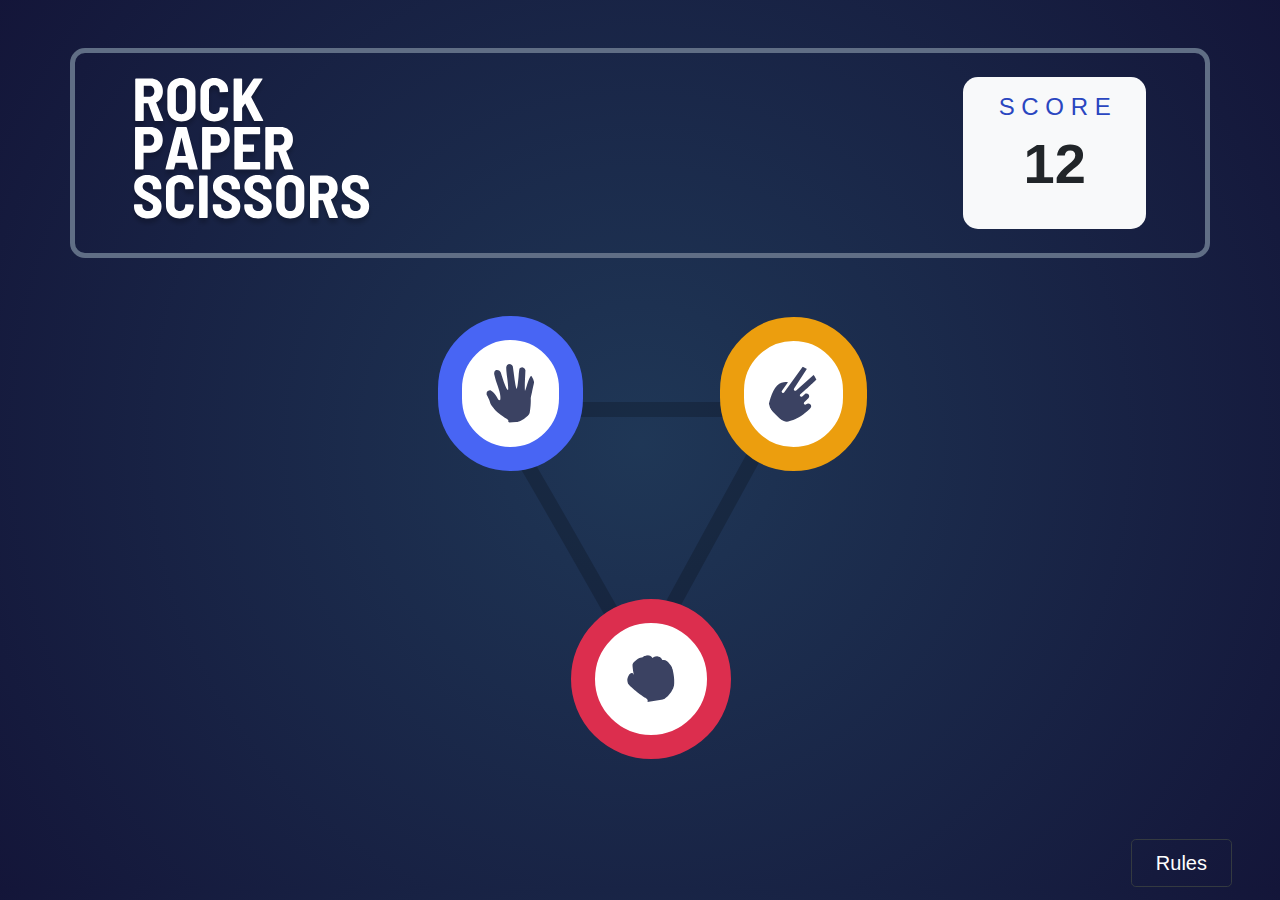
<file: index.html>
<!DOCTYPE html>
<html lang="en">
<head>
    <meta charset="UTF-8">
    <meta name="viewport" content="width=device-width, initial-scale=1.0">
    <!-- Font Awesome Linkage -->
    <link rel="stylesheet" href="https://cdnjs.cloudflare.com/ajax/libs/font-awesome/5.14.0/css/all.min.css" integrity="sha512-1PKOgIY59xJ8Co8+NE6FZ+LOAZKjy+KY8iq0G4B3CyeY6wYHN3yt9PW0XpSriVlkMXe40PTKnXrLnZ9+fkDaog==" crossorigin="anonymous" />
    <!-- Font Linkage -->
    <link href="https://fonts.googleapis.com/css2?family=Grenze+Gotisch:wght@100;200;300;400;500;600;700;800;900&family=Ruda:wght@400;500;600;700;800;900&display=swap" rel="stylesheet">
    <!-- Bootstrap CSS Linkage -->
    <link rel="stylesheet" href="https://stackpath.bootstrapcdn.com/bootstrap/4.5.2/css/bootstrap.min.css" integrity="sha384-JcKb8q3iqJ61gNV9KGb8thSsNjpSL0n8PARn9HuZOnIxN0hoP+VmmDGMN5t9UJ0Z" crossorigin="anonymous">
    <!-- CSS Linkage -->
    <link rel="stylesheet" type="text/css" href="style.css">
    <!-- Favicon -->
    <link rel="icon" type="image/png" sizes="32x32" href="./images/favicon-32x32.png">
    <title>Skill Safari | Rock, Paper, Scissors</title>

    <link href="https://fonts.googleapis.com/css2?family=Barlow+Semi+Condensed:wght@300;600;700&display=swap" rel="stylesheet">
</head>
<body>

    <section class="my-5">
        <div class="container top bg-transparent">
            <div class="d-flex flex-row ">
                <div class="col-md-9">
                    <img src="images/logo.svg" alt="logo" class="img-fluid m-4 h-75 ">
                </div>
                <div class="col-md-2 bg-light score-block  py-3 ml-5 my-4">
                    <h4 class="text-center score">S C O R E</h4>
                    <p id="score" class="  display-md-3 display-4  text-center font-weight-bolder"></p>
                </div>
            </div>
        </div>
    </section>

    <section>
        <div class="container text-center">
            <img src="images/bg-triangle.svg" alt="triangle" class="triangle img-fluid">
            <div class="row">
                <div class="col-6">
                    <a href="step2.html"><img src="images/icon-paper.svg" alt="paper" class="paper img-fluid" id="paper"></a>
                </div>
                <div class="col-6">
                    <a href="step2.html"><img src="images/icon-scissors.svg" alt="scissors" class="scissors img-fluid" id="scissors"></a>
                </div>
            </div>
            <div class="col-6 mx-auto">
                <a href="step2.html"><img src="images/icon-rock.svg" alt="rock" class="rock img-fluid" id="rock"></a>
            </div>
        </div>
    </section>

    <section>
        <button type="button" class="btn btn-outline-dark btn-lg px-4 margin text-white float-right" data-toggle="modal" data-target="#modal-element">Rules</button>

        <div class="modal fade" id="modal-element" role="dialog">
            <div class="modal-dialog modal-dialog-centered" role="document">
                <div class="modal-content">
                    <div class="modal-header">
                        <h4 class="modal-title">RULES</h4>
                        <button type="button" class="close" data-dismiss="modal">
                            <span>&times;</span>
                        </button>
                    </div>
                    <div class="modal-body mx-auto">
                        <img src="images/image-rules.svg" alt="rules">
                    </div>
                </div>
            </div>
        </div>
    </section>
    
    <!-- Bootstrap Script Linkage -->
    <script src="https://code.jquery.com/jquery-3.5.1.slim.min.js" integrity="sha384-DfXdz2htPH0lsSSs5nCTpuj/zy4C+OGpamoFVy38MVBnE+IbbVYUew+OrCXaRkfj" crossorigin="anonymous"></script>
    <script src="https://cdn.jsdelivr.net/npm/popper.js@1.16.1/dist/umd/popper.min.js" integrity="sha384-9/reFTGAW83EW2RDu2S0VKaIzap3H66lZH81PoYlFhbGU+6BZp6G7niu735Sk7lN" crossorigin="anonymous"></script>
    <script src="https://stackpath.bootstrapcdn.com/bootstrap/4.5.2/js/bootstrap.min.js" integrity="sha384-B4gt1jrGC7Jh4AgTPSdUtOBvfO8shuf57BaghqFfPlYxofvL8/KUEfYiJOMMV+rV" crossorigin="anonymous"></script>
    <script src="script.js"></script>
</body>
</html>
</file>
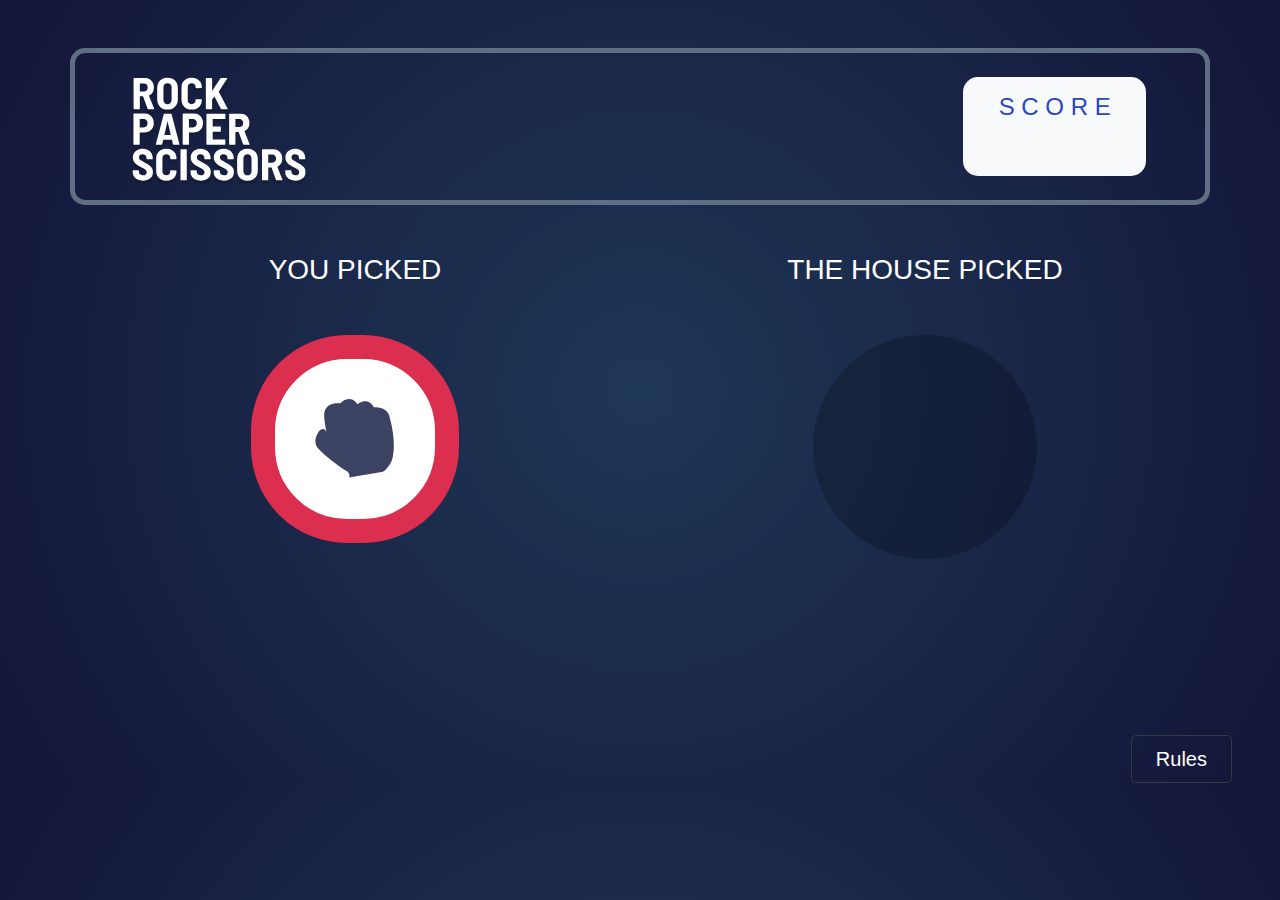
<file: step2.html>
<!DOCTYPE html>
<html lang="en">
<head>
    <meta charset="UTF-8">
    <meta name="viewport" content="width=device-width, initial-scale=1.0">
    <!-- Font Awesome Linkage -->
    <link rel="stylesheet" href="https://cdnjs.cloudflare.com/ajax/libs/font-awesome/5.14.0/css/all.min.css" integrity="sha512-1PKOgIY59xJ8Co8+NE6FZ+LOAZKjy+KY8iq0G4B3CyeY6wYHN3yt9PW0XpSriVlkMXe40PTKnXrLnZ9+fkDaog==" crossorigin="anonymous" />
    <!-- Font Linkage -->
    <link href="https://fonts.googleapis.com/css2?family=Grenze+Gotisch:wght@100;200;300;400;500;600;700;800;900&family=Ruda:wght@400;500;600;700;800;900&display=swap" rel="stylesheet">
    <!-- Bootstrap CSS Linkage -->
    <link rel="stylesheet" href="https://stackpath.bootstrapcdn.com/bootstrap/4.5.2/css/bootstrap.min.css" integrity="sha384-JcKb8q3iqJ61gNV9KGb8thSsNjpSL0n8PARn9HuZOnIxN0hoP+VmmDGMN5t9UJ0Z" crossorigin="anonymous">
    <!-- CSS Linkage -->
    <link rel="stylesheet" type="text/css" href="step2.css">
    <!-- Favicon -->
    <link rel="icon" type="image/png" sizes="32x32" href="./images/favicon-32x32.png">
    <title>Skill Safari | Rock, Paper, Scissors</title>

    <link href="https://fonts.googleapis.com/css2?family=Barlow+Semi+Condensed:wght@300;600;700&display=swap" rel="stylesheet">
</head>
<body>

    <section class="my-5">
        <div class="container top bg-transparent">
            <div class="d-flex flex-row ">
                <div class="col-md-9">
                    <img src="images/logo.svg" alt="logo" class="img-fluid m-4 h-75 ">
                </div>
                <div class="col-md-2 bg-light score-block  py-3 ml-5 my-4">
                    <h4 class="text-center score">S C O R E</h4>
                    <p id="score" class="  display-md-3 display-4  text-center font-weight-bolder"></p>
                </div>
            </div>
        </div>
    </section>


    <section class="font">
        <div class="container text-center">
            <div class="row">
                <div class="col-4 mx-auto order-1">
                    <div class="d-flex flex-column">
                        <div class="order-2 order-md-1">
                            <h3 id="titleOne" class="text-center text-white mb-5">YOU PICKED</h3>
                        </div>
                        <div id="one" class="order-1 order-md-2">
                            <img src="images/icon-paper.svg" alt="paper" id="userImg1" class="text-center respUser paper d-none">
                            <img src="images/icon-scissors.svg" alt="scissors" id="userImg2" class="text-center respUser scissors d-none">
                            <img src="images/icon-rock.svg" alt="rock" id="userImg3" class="text-center respUser rock d-none">
                        </div>
                    </div>
                </div>
                <div id="lose" class="col-4 my-auto d-none">
                    <p class="display-4 text-white"><b>YOU LOSE</b></p>
                    <a href="index.html"><button type="button" class="btn btn-lg btn-light text-danger">PLAY AGAIN</button></a>
                </div>
                <div id="win" class="col-4 my-auto d-none">
                    <p class="display-4 text-white"><b>YOU WIN</b></p>
                    <a href="index.html"><button type="button" class="btn btn-lg btn-light text-danger">PLAY AGAIN</button></a>
                </div>
                <div id="tie" class="col-4 my-auto d-none">
                    <p class="display-4 text-white"><b>MATCH TIE</b></p>
                    <a href="index.html"><button type="button" class="btn btn-lg btn-light text-danger">PLAY AGAIN</button></a>
                </div>
                <div class="col-4 order-2 order-md-3 mx-auto">
                    <div class="d-flex flex-column">
                        <div class="order-2 order-md-1">
                            <h3 id="titleTwo" class="text-center text-white mb-5">THE HOUSE PICKED</h3>
                        </div>
                        <div id="two" class="order-1 order-md-2">
                            <p class="round mx-auto"></p>
                            <img src="images/icon-paper.svg" alt="paper" id="paper" class="d-none text-center respComp paper">
                            <img src="images/icon-scissors.svg" alt="scissors" id="scissors" class="d-none text-center respComp scissors">
                            <img src="images/icon-rock.svg" alt="rock" id="rock" class="d-none text-center respComp rock">
                        </div>
                    </div>
                </div>
            </div>
        </div>
    </section>

    <section>
        <button type="button" class="btn btn-outline-dark btn-lg px-4 margin text-white float-right" data-toggle="modal" data-target="#modal-element">Rules</button>

        <div class="modal fade" id="modal-element" role="dialog">
            <div class="modal-dialog modal-dialog-centered" role="document">
                <div class="modal-content">
                    <div class="modal-header">
                        <h4 class="modal-title">RULES</h4>
                        <button type="button" class="close" data-dismiss="modal">
                            <span>&times;</span>
                        </button>
                    </div>
                    <div class="modal-body">
                        <img src="images/image-rules.svg" alt="rules" class="img-fluid">
                    </div>
                </div>
            </div>
        </div>
    </section>
    
    <!-- Bootstrap Script Linkage -->
    <script src="https://code.jquery.com/jquery-3.5.1.slim.min.js" integrity="sha384-DfXdz2htPH0lsSSs5nCTpuj/zy4C+OGpamoFVy38MVBnE+IbbVYUew+OrCXaRkfj" crossorigin="anonymous"></script>
    <script src="https://cdn.jsdelivr.net/npm/popper.js@1.16.1/dist/umd/popper.min.js" integrity="sha384-9/reFTGAW83EW2RDu2S0VKaIzap3H66lZH81PoYlFhbGU+6BZp6G7niu735Sk7lN" crossorigin="anonymous"></script>
    <script src="https://stackpath.bootstrapcdn.com/bootstrap/4.5.2/js/bootstrap.min.js" integrity="sha384-B4gt1jrGC7Jh4AgTPSdUtOBvfO8shuf57BaghqFfPlYxofvL8/KUEfYiJOMMV+rV" crossorigin="anonymous"></script>
    <script src="step2.js"></script>
</body>
</html>
</file>
<file: style.css>
*{
    margin: 0;
    padding: 0;
}

body{
    
    background: radial-gradient(circle, hsl(214, 47%, 23%), hsl(237, 49%, 15%));
}

.top{
    border: 5px solid hsl(217, 16%, 45%);
    border-radius: 15px;
}

.score{
    color: hsl(229, 64%, 46%);
}

.score-block{
    border-radius: 15px;
}

.triangle{
    position: relative;
    margin-top: 6rem;
}

.paper{
    position: absolute;
    bottom: 13rem;
    left: 23rem;
    background-color: white;
    padding: 1.5rem;
    border-radius: 120px;
    border: 1.5rem solid hsl(230, 89%, 62%);
}

.scissors{
    position: absolute;
    left: 5rem;
    bottom: 13rem;
    background-color: white;
    padding: 1.5rem;
    border-radius: 120px;
    border: 1.5rem solid hsl(39, 89%, 49%);
}

.rock{
    position: absolute;
    top: -5rem;
    left: 13rem;
    background-color: white;
    padding: 2rem;
    border-radius: 6rem;
    border: 1.5rem solid hsl(349, 71%, 52%);
}

.margin{
    margin: 10rem 3rem 0rem 0rem;
}


@media screen and (max-width: 375px){
    .score{
        font-size: 1rem;
    }
    .top{
        margin-left: 0.9rem;
        width: 22rem;
    }
    .triangle{
        position: relative;
        margin-top: 6rem;
        width: 16rem;
        left: 8px;
        top: 10px;
    }
    
    .paper{
        position: absolute;
        bottom: 9rem;
        left: 2rem;
        background-color: white;
        padding: 1.5rem;
        border-radius: 120px;
        border: 1rem solid hsl(230, 89%, 62%);
    }
    
    .scissors{
        position: absolute;
        left: 2.9rem;
        bottom: 9rem;
        background-color: white;
        padding: 1.5rem;
        border-radius: 120px;
        border: 1rem solid hsl(39, 89%, 49%);
    }
    
    .rock{
        position: absolute;
        top: -5rem;
        left: 1rem;
        background-color: white;
        padding: 2rem;
        border-radius: 6rem;
        border: 1rem solid hsl(349, 71%, 52%);
    }
    .margin{
        margin: 10rem 8rem 8rem 0rem;
    }
    
}
</file>
<file: step2.css>
*{
    margin: 0;
    padding: 0;
}

body{
    
    
    background: radial-gradient(circle, hsl(214, 47%, 23%), hsl(237, 49%, 15%));
    
    
    
}

.top{
    border: 5px solid hsl(217, 16%, 45%);
    border-radius: 15px;
}

.score{
    color: hsl(229, 64%, 46%);
}

.score-block{
    border-radius: 15px;
}

.paper{
    width: 13rem;
    background-color: white;
    padding: 2.5rem;
    border-radius: 120px;
    border: 1.5rem solid hsl(230, 89%, 62%);
}

.scissors{
    width: 13rem;
    background-color: white;
    padding: 2.5rem;
    border-radius: 120px;
    border: 1.5rem solid hsl(39, 89%, 49%);
}

.rock{
    width: 13rem;
    background-color: white;
    padding: 2.5rem;
    border-radius: 6rem;
    border: 1.5rem solid hsl(349, 71%, 52%);
}

.round{
    border: 7rem solid #00000038;
    width: 4rem;
    border-radius: 42rem;
}

.effect2{
    background: repeating-radial-gradient(circle, hsl(214deg 11% 41% / 0%), hsl(237deg 26% 89% / 18%));
    border-radius: 17rem;
    width: 17rem;
    padding: 2rem;
    
}

.effect1{
    background: repeating-radial-gradient(circle, hsl(214deg 11% 41% / 0%), hsl(237deg 26% 89% / 13%));
    border-radius: 13rem;
    width: 23rem;
    padding: 3rem;
    
}

.effect{
    background: repeating-radial-gradient(circle, hsl(214deg 11% 41% / 0%), hsl(252deg 26% 89% / 8%));
    border-radius: 15rem;
    width: 27rem;
    padding: 2rem;
    margin-top: -7rem;
    margin-left: -2rem;
    
}

.margin{
    margin: 10rem 3rem 0rem 0rem;
}

.respTitle1{
    
    bottom: 0rem;
    left: 8rem;
}

.respTitle2{
    
    bottom: 0rem;
    left: 5rem;
}

@media screen and (max-width: 375px){
    
    .score{
        font-size: 1rem;
    }
    .top{
        margin-left: 0.9rem;
        width: 22rem;
    }
    
    
    .paper{
        
        border: 1rem solid hsl(230, 89%, 62%);
    }
    
    .scissors{
        
        border: 1rem solid hsl(39, 89%, 49%);
    }
    
    .rock{
        padding: 1rem;
        border: 1.3rem solid hsl(349, 71%, 52%);
    }
    .margin{
        margin: 10rem 8rem 8rem 0rem;
    }
    .font h3{
        font-size: 1rem;

    }
    .effect2{
       width: 12rem;
       
        
    }
    
    .effect1{
       width: 18rem;
       
        
    }
    
    .effect{
        width: 22rem;
        margin-left: -8rem;
        
    
    }

    .round{
       border: 4rem solid #00000038;
        border-radius: 42rem;
        margin-right: 300px;
    }

    .respUser{
        width: 8rem;
        padding:1rem ;
        

    }
    .respComp{
        width: 8rem;
        padding:1rem ;
        

    }
    .respTitle1{
        position: absolute;
        left: 2rem;
        bottom: 1rem;
    }
    
    .respTitle2{
        left: 1rem;
        position: absolute;
    }
}
</file>
